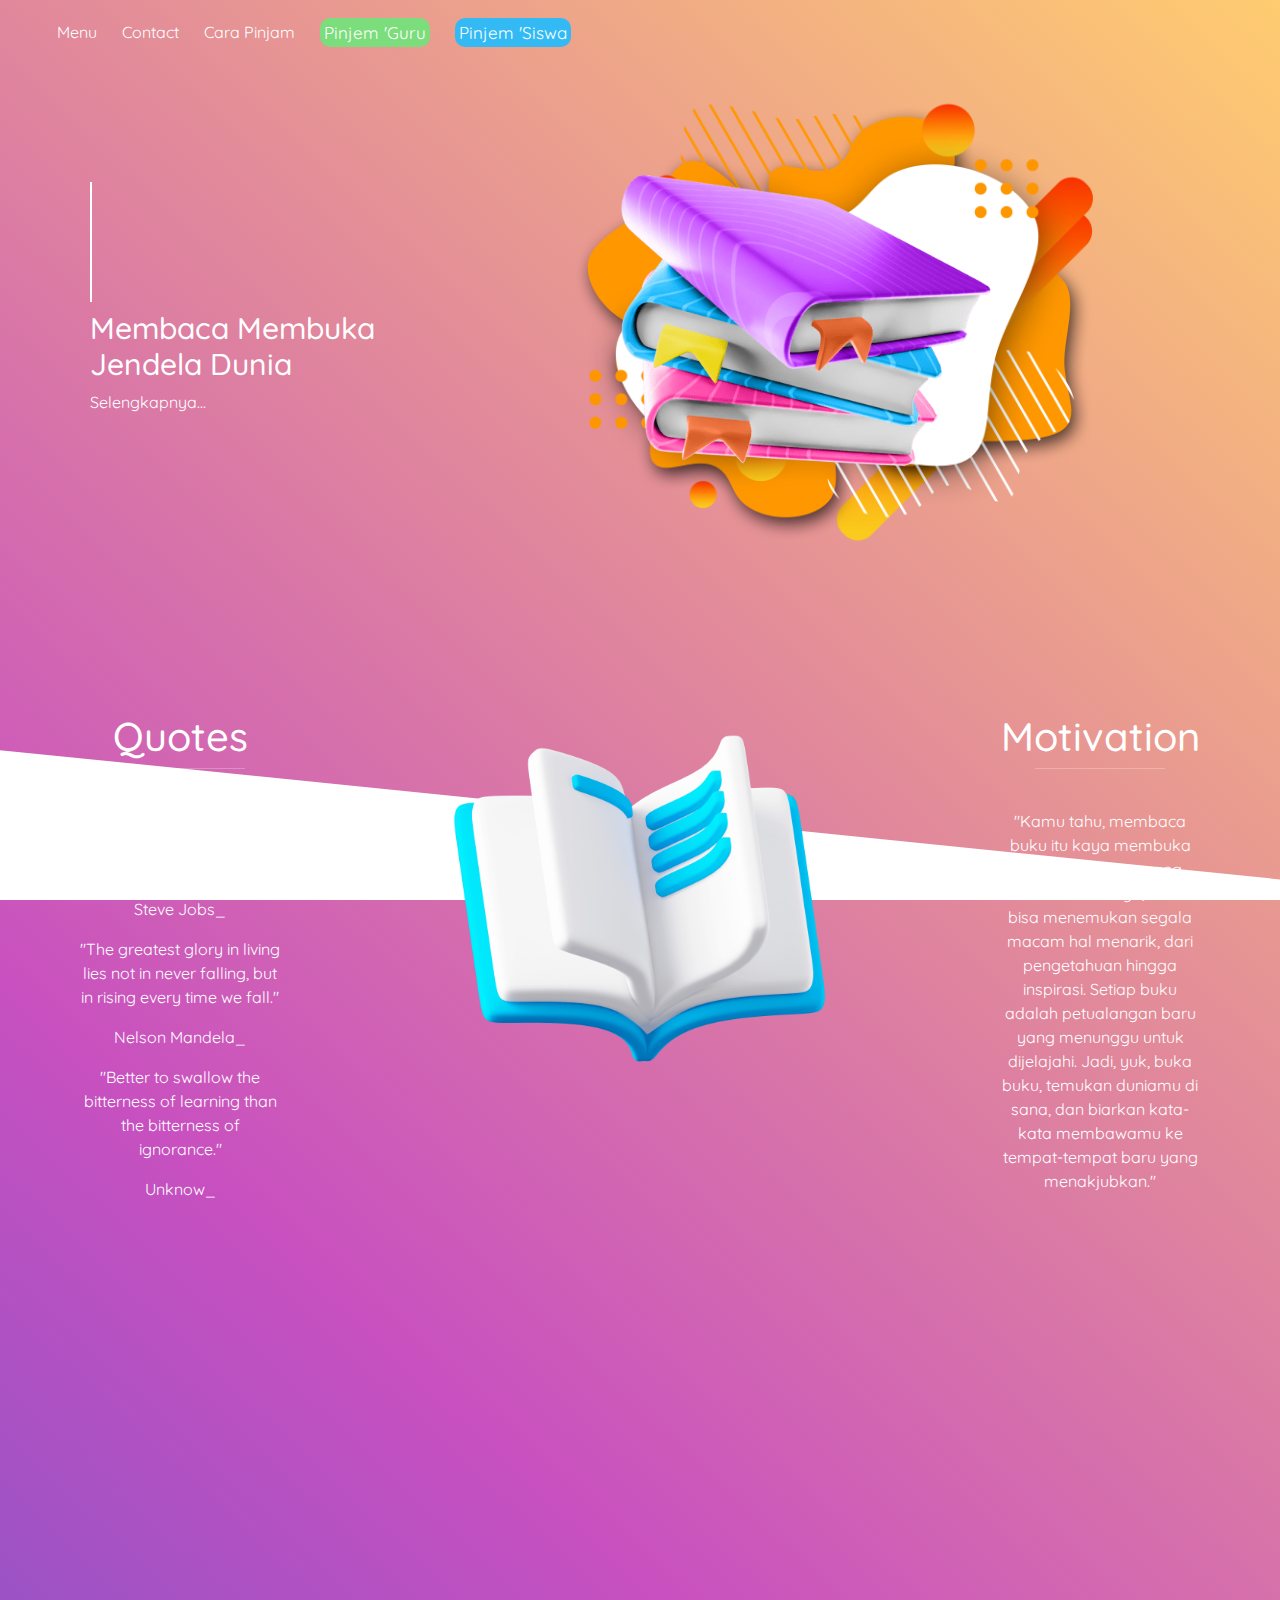
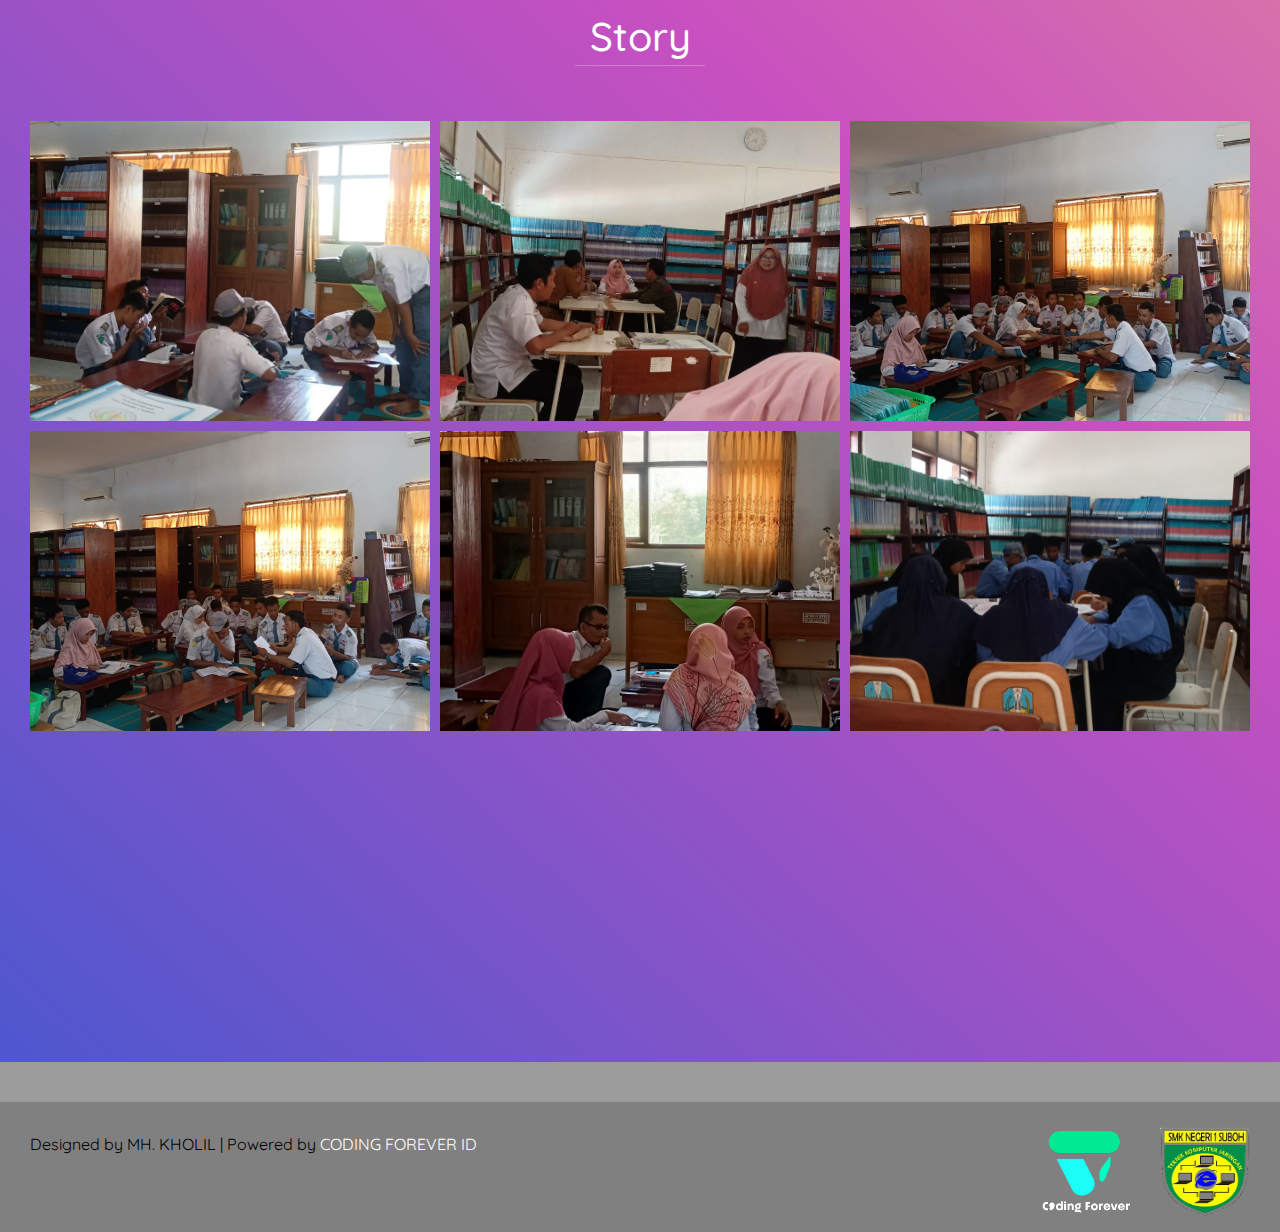
<file: index.html>
<!DOCTYPE html>
<html lang="en">
<head>
    <meta charset="UTF-8">
    <meta http-equiv="X-UA-Compatible" content="IE=edge">
    <meta name="viewport" content="width=device-width, initial-scale=1.0">
    <link href="https://cdn.jsdelivr.net/npm/bootstrap@5.3.3/dist/css/bootstrap.min.css" rel="stylesheet" integrity="sha384-QWTKZyjpPEjISv5WaRU9OFeRpok6YctnYmDr5pNlyT2bRjXh0JMhjY6hW+ALEwIH" crossorigin="anonymous">
    <script src="https://cdn.jsdelivr.net/npm/bootstrap@5.3.3/dist/js/bootstrap.bundle.min.js" integrity="sha384-YvpcrYf0tY3lHB60NNkmXc5s9fDVZLESaAA55NDzOxhy9GkcIdslK1eN7N6jIeHz" crossorigin="anonymous"></script>
    <link rel="preconnect" href="https://fonts.googleapis.com">
    <link rel="preconnect" href="https://fonts.gstatic.com" crossorigin>
    <link href="https://fonts.googleapis.com/css2?family=Quicksand:wght@300..700&display=swap" rel="stylesheet">
    <link rel="stylesheet" href="https://cdnjs.cloudflare.com/ajax/libs/font-awesome/6.5.2/css/all.min.css">
    <link rel="stylesheet" href="css/style.css">
    <link rel="icon" href="asset/pp.png" type="image/png">
    <title>bacayukk</title>
</head>
<body>
    <header>
        <div class="custom-shape-divider-bottom-1716864801">
            <svg data-name="Layer 1" xmlns="http://www.w3.org/2000/svg" viewBox="0 0 1200 120" preserveAspectRatio="none">
                <path d="M1200 120L0 16.48 0 0 1200 0 1200 120z" class="shape-fill"></path>
            </svg>
        </div>
        <nav>
            <div class="klik">
                <span class="menu-toggle"><input type="checkbox" id="menu-toggle"><i class="fas fa-bars"></i></span>
            </div>
            <ul class="menu">
                <li><a href="index.html">Menu</a></li><hr class="line">
                <li><a href="html/contact.html">Contact</a></li><hr class="line">
                <li><a href="html/cara.html">Cara Pinjam</a></li><hr class="line">
                <li><a href="html/pinjemGuru.html" class="pinjemGuru">Pinjem 'Guru</a></li>
                <li><a href="html/pinjemSiswa.html" class="pinjem">Pinjem 'Siswa</a></li>
            </ul>
        </nav>        
    </header>
    <main>
        <section class="layer1">
            <aside>
                <img src="asset/bg.png" alt="Gambar" class="bgk">
                <img src="asset/book.png" alt="Gambar" class="bookk">
            </aside>
            <div class="title">
                <h1>bacayukk</h1>
                <h4>Membaca Membuka Jendela Dunia</h4>
                <a href="#layer2">Selengkapnya...</a>
            </div>
            <aside>
                <img src="asset/bg.png" alt="" class="bg">
                <img src="asset/book.png" alt="" class="book">
            </aside>
        </section>
        <section class="layer2" id="layer2">
            <div class="quotes">
                <h1>Quotes</h1>
                <hr width="130px" color="white">
                <p>"The only way to do great work is to love what you do."</p>
                <p>Steve Jobs_</p>
                <p>"The greatest glory in living lies not in never falling, but in rising every time we fall."</p>
                <p>Nelson Mandela_</p>
                <p>"Better to swallow the bitterness of learning than the bitterness of ignorance."</p>
                <p>Unknow_</p>
            </div>
            <div class="imge">
                <img src="asset/openbook.png" alt="" class="openbook">
            </div>
            <div class="motivation">
                <h1>Motivation</h1>
                <hr width="130px" color="white">
                <p>"Kamu tahu, membaca buku itu kaya membuka jendela ke dunia yang luas. Di dalamnya, kamu bisa menemukan segala macam hal menarik, dari pengetahuan hingga inspirasi. Setiap buku adalah petualangan baru yang menunggu untuk dijelajahi. Jadi, yuk, buka buku, temukan duniamu di sana, dan biarkan kata-kata membawamu ke tempat-tempat baru yang menakjubkan."</p>
            </div>
        </section>
        <section class="layer3">
            <h1>Story</h1>
            <hr width="130px">
            <div class="gallery">
                <div class="storyimg">
                    <img src="asset/p1.jpeg" alt="Gambar 1" class="onek">
                    <img src="asset/p2.jpeg" alt="Gambar 2" class="twok">
                    <img src="asset/p3.jpeg" alt="Gambar 3" class="threek">
                    <img src="asset/p4.jpeg" alt="Gambar 4" class="fourk">
                    <img src="asset/p5.jpeg" alt="Gambar 5" class="fivek">
                    <img src="asset/p6.jpeg" alt="Gambar 6" class="sixk">
                </div>
            </div>
            
        </section>
    </main>
    <footer>
        <div class="bgg"></div>
        <div class="copyright">
            <p>Designed by MH. KHOLIL | Powered by <a href="http://s.id/coding-forever" target="_blank" rel="noopener noreferrer">CODING FOREVER ID</a></p>
            <div class="logo">
                <a href="http://s.id/coding-forever" target="_blank" rel="noopener noreferrer"><img src="asset/com.png" alt="" class="com"></a>
                <img src="asset/tkj.png" alt="" class="tkj">
            </div>
        </div>
    </footer>
    <script src="js/script.js"></script>
</body>
</html>
</file>
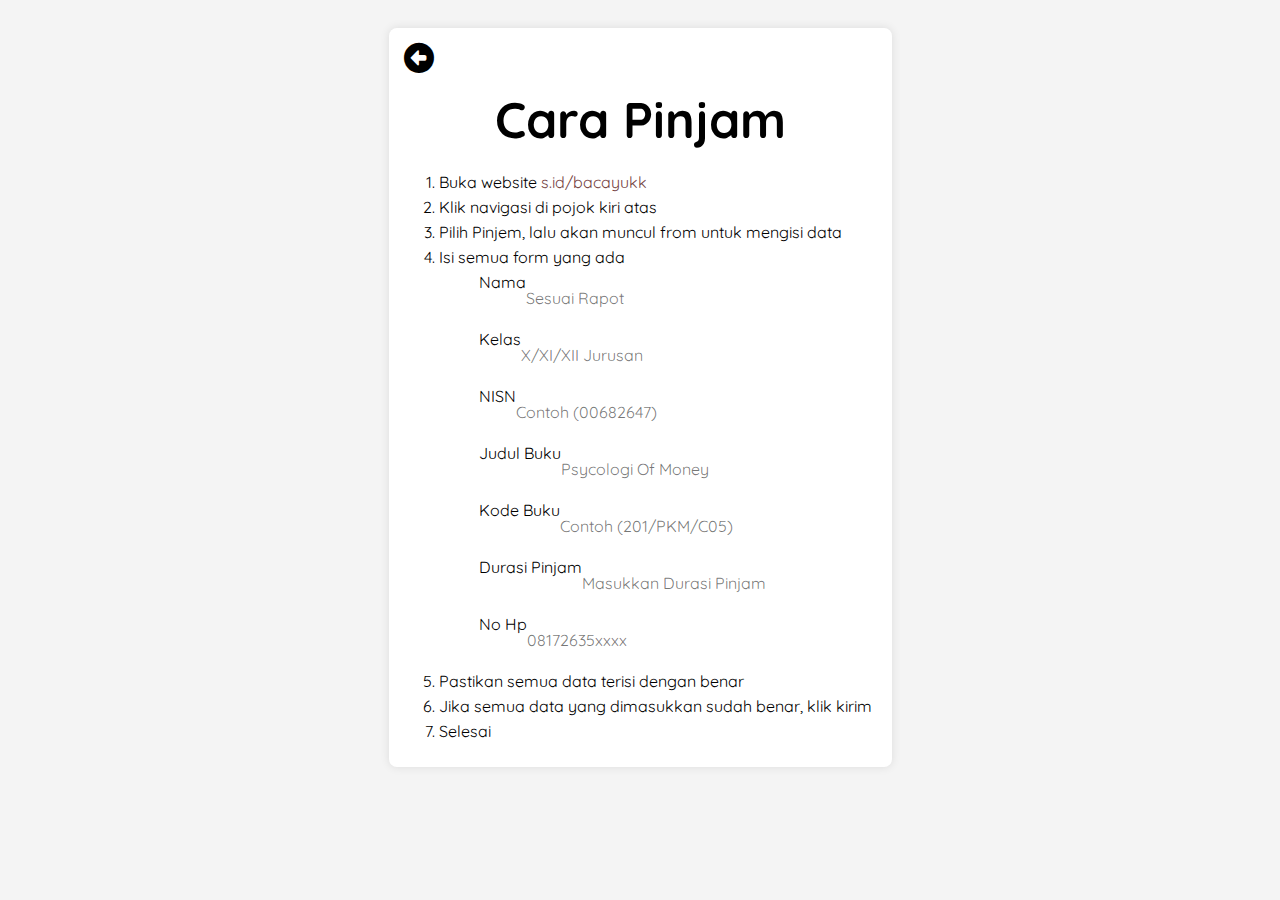
<file: html/cara.html>
<!DOCTYPE html>
<html lang="en">
<head>
    <meta charset="UTF-8">
    <meta http-equiv="X-UA-Compatible" content="IE=edge">
    <meta name="viewport" content="width=device-width, initial-scale=1.0">
    <link rel="preconnect" href="https://fonts.googleapis.com">
    <link rel="preconnect" href="https://fonts.gstatic.com" crossorigin>
    <link href="https://fonts.googleapis.com/css2?family=Quicksand:wght@300..700&display=swap" rel="stylesheet">
    <link rel="stylesheet" href="https://cdnjs.cloudflare.com/ajax/libs/font-awesome/6.5.2/css/all.min.css">
    <link rel="stylesheet" href="../css/caranya.css">
    <title>Cara Pinjam</title>
</head>
<body>
    <div class="container">
        <div class="border">
            <a href="../index.html" class="fa-solid fa-circle-left" id="kk"></a>
            <h1>Cara Pinjam</h1>
            <ol>
                <li>Buka website <a href="s.id/bacayukk">s.id/bacayukk</a></li>
                <li>Klik navigasi di pojok kiri atas</li>
                <li>Pilih Pinjem, lalu akan muncul from untuk mengisi data</li>
                <li>Isi semua form yang ada <ol class="po">
                    <li>Nama <p class="in">Sesuai Rapot</p></li>
                    <li>Kelas <p class="in">X/XI/XII Jurusan</p></li>
                    <li>NISN <p class="in">Contoh (00682647)</p></li>
                    <li>Judul Buku <p class="in">Psycologi Of Money</p></li>
                    <li>Kode Buku <p class="in">Contoh (201/PKM/C05)</p></li>
                    <li>Durasi Pinjam <p class="in">Masukkan Durasi Pinjam</p></li>
                    <li>No Hp <p class="in">08172635xxxx</p></li>
                </ol>
                <li>Pastikan semua data terisi dengan benar</li>
                <li>Jika semua data yang dimasukkan sudah benar, klik kirim</li>
                <li>Selesai</li>
            </li>
            </ol>
        </div>
    </div>
</body>
</html>
</file>
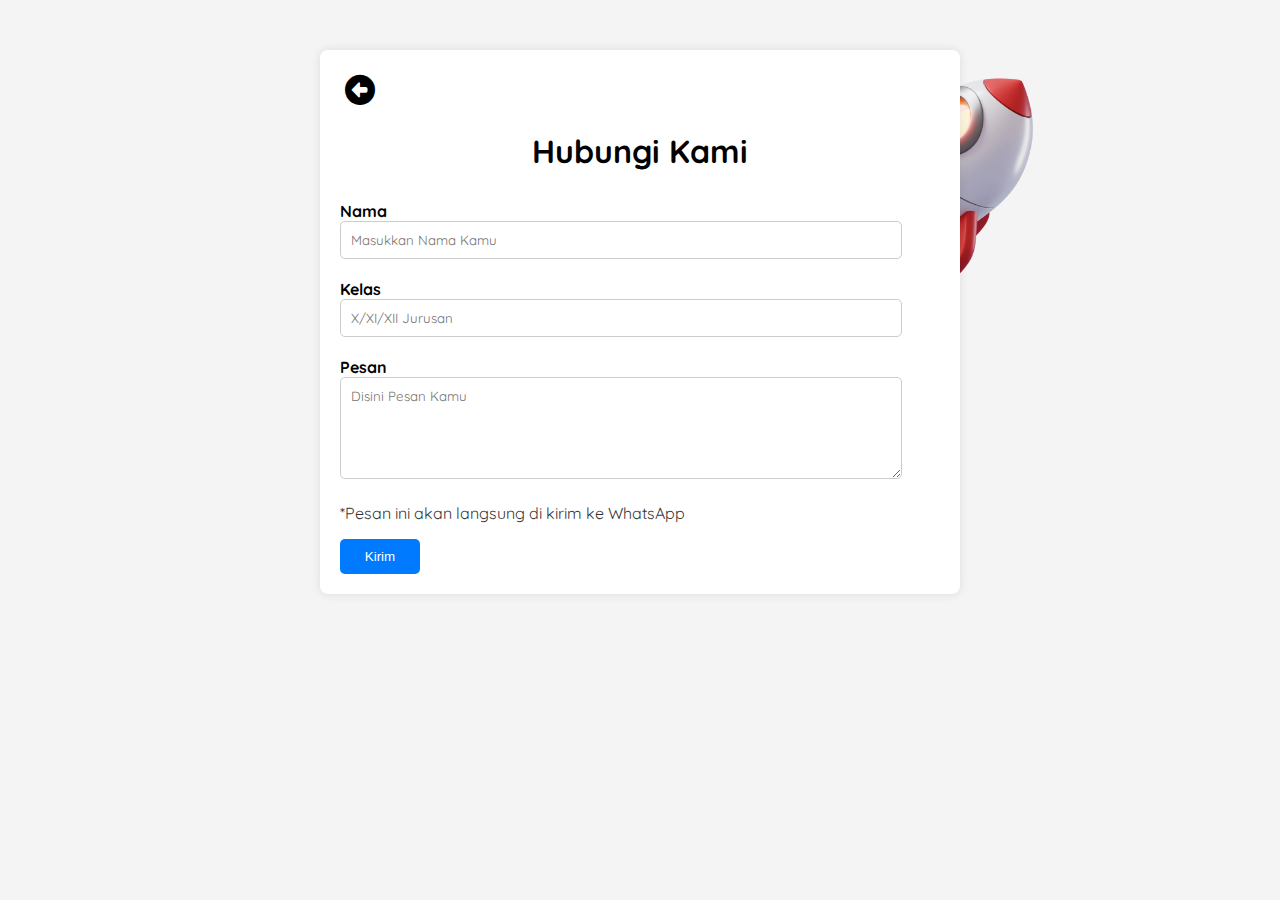
<file: html/contact.html>
<!DOCTYPE html>
<html lang="en">
<head>
    <meta charset="UTF-8">
    <meta name="viewport" content="width=device-width, initial-scale=1.0">
    <title>Kontak</title>
    <link rel="preconnect" href="https://fonts.googleapis.com">
    <link rel="preconnect" href="https://fonts.gstatic.com" crossorigin>
    <link href="https://fonts.googleapis.com/css2?family=Quicksand:wght@300..700&display=swap" rel="stylesheet">
    <link rel="stylesheet" href="https://cdnjs.cloudflare.com/ajax/libs/font-awesome/6.5.2/css/all.min.css">
    <link rel="stylesheet" href="../css/contact.css">
</head>
<body>
    <img src="../asset/roket.png" alt="Roket">
    <div class="container">
        <a href="../index.html" class="fa-solid fa-circle-left" id="kk"></a>
        <h1>Hubungi Kami</h1>
        <form id="contact-form" autocomplete="off">
            <div class="form-group">
                <label for="name">Nama</label>
                <input type="text" id="name" name="name" placeholder="Masukkan Nama Kamu" onblur="capitalizeFirstLetter('name')" required>
            </div>
            <div class="form-group">
                <label for="class">Kelas</label>
                <input type="text" id="class" name="class" placeholder="X/XI/XII Jurusan" required>
            </div>
            <div class="form-group">
                <label for="message">Pesan</label>
                <textarea id="message" name="message" rows="5" placeholder="Disini Pesan Kamu" onblur="capitalizeFirstLetter('message')" required></textarea>
            </div>
            <p class="info">*Pesan ini akan langsung di kirim ke WhatsApp</p>
            <button type="submit" id="submit-btn">Kirim</button>
        </form>
    </div>
    
    <script src="../js/contact.js"></script>
</body>
</html>
</file>
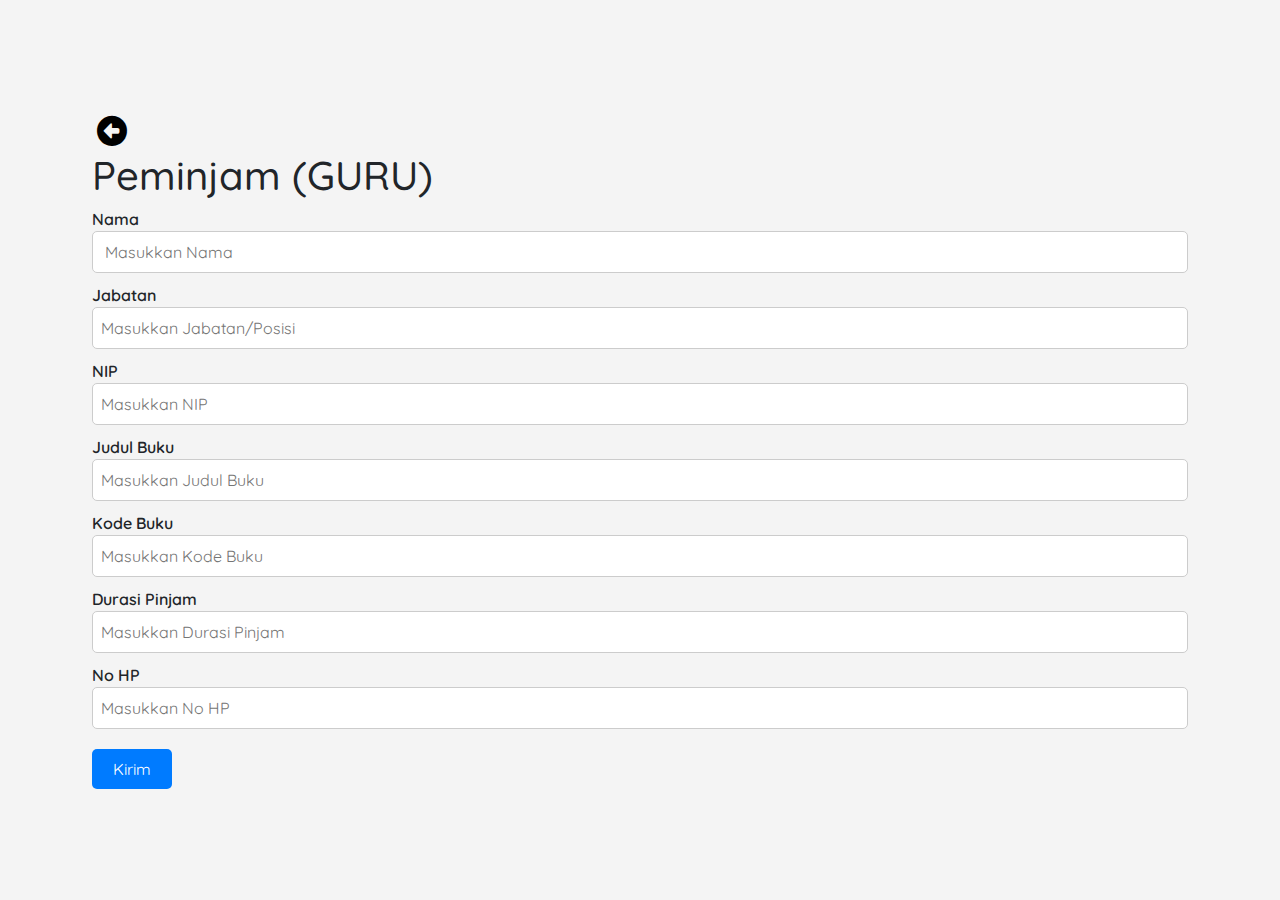
<file: html/pinjemGuru.html>
<!doctype html>
<html lang="en">
  <head>
    <meta charset="utf-8">
    <meta name="viewport" content="width=device-width, initial-scale=1">
    <title>Mau Pinjam</title>
    <link href="https://cdn.jsdelivr.net/npm/bootstrap@5.3.3/dist/css/bootstrap.min.css" rel="stylesheet" integrity="sha384-QWTKZyjpPEjISv5WaRU9OFeRpok6YctnYmDr5pNlyT2bRjXh0JMhjY6hW+ALEwIH" crossorigin="anonymous">
    <link rel="preconnect" href="https://fonts.googleapis.com">
    <link rel="preconnect" href="https://fonts.gstatic.com" crossorigin>
    <link href="https://fonts.googleapis.com/css2?family=Quicksand:wght@300..700&display=swap" rel="stylesheet">
    <link rel="stylesheet" href="https://cdnjs.cloudflare.com/ajax/libs/font-awesome/6.5.2/css/all.min.css">
    <link rel="stylesheet" href="../css/pinjem.css">
  </head>
  <body>
    <div class="container">
        <div id="loading-screen" style="display: none;">
            <div class="loading-text">Tunggu...</div>
          </div>
        <div class="pinjamGuru">
            <a href="../index.html" class="fa-solid fa-circle-left" id="kk"></a>
            <h1>Peminjam (GURU)</h1>
            <form action="" autocomplete="off" name="data-pinjam-guru">
                <div class="form-group">
                    <label for="nama">Nama</label>
                    <input type="text" id="nama" placeholder=" Masukkan Nama" name="NAMA" onblur="capitalizeFirstLetter('nama')" required>
                </div>
                <div class="form-group">
                    <label for="kelas">Jabatan</label>
                    <input type="text" id="jabatan" placeholder="Masukkan Jabatan/Posisi" name="JABATAN" required>
                </div>
                <div class="form-group">
                    <label for="kelas">NIP</label>
                    <input type="tel" id="nip" placeholder="Masukkan NIP" name="NIP" onblur="tambahkanTandaPetikDepan()" required>
                </div>
                <div class="form-group">
                    <label for="judul">Judul Buku</label>
                    <input type="text" id="judul" placeholder="Masukkan Judul Buku" name="JUDUL BUKU" onblur="capitalizeFirstLetter('judul')" required>
                </div>
                <div class="form-group">
                    <label for="kode">Kode Buku</label>
                    <input type="text" id="kode" placeholder="Masukkan Kode Buku" name="KODE BUKU" required>
                </div>
                <div class="form-group">
                    <label for="durasi">Durasi Pinjam</label>
                    <input type="text" id="durasi" placeholder="Masukkan Durasi Pinjam" name="DURASI PINJAM" required>
                </div>
                <div class="form-group">
                    <label for="no">No HP</label>
                    <input type="tel" id="no" placeholder="Masukkan No HP" name="NO HP" onblur="tambahkanTandaPetik()" required>
                </div>
                <button type="submit" class="kirim">Kirim</button>
            </form>
        </div>
    </div>
        <div class="content"></div>
    <script src="../js/pinjemGuru.js"></script>
  </body>
</html>
</file>
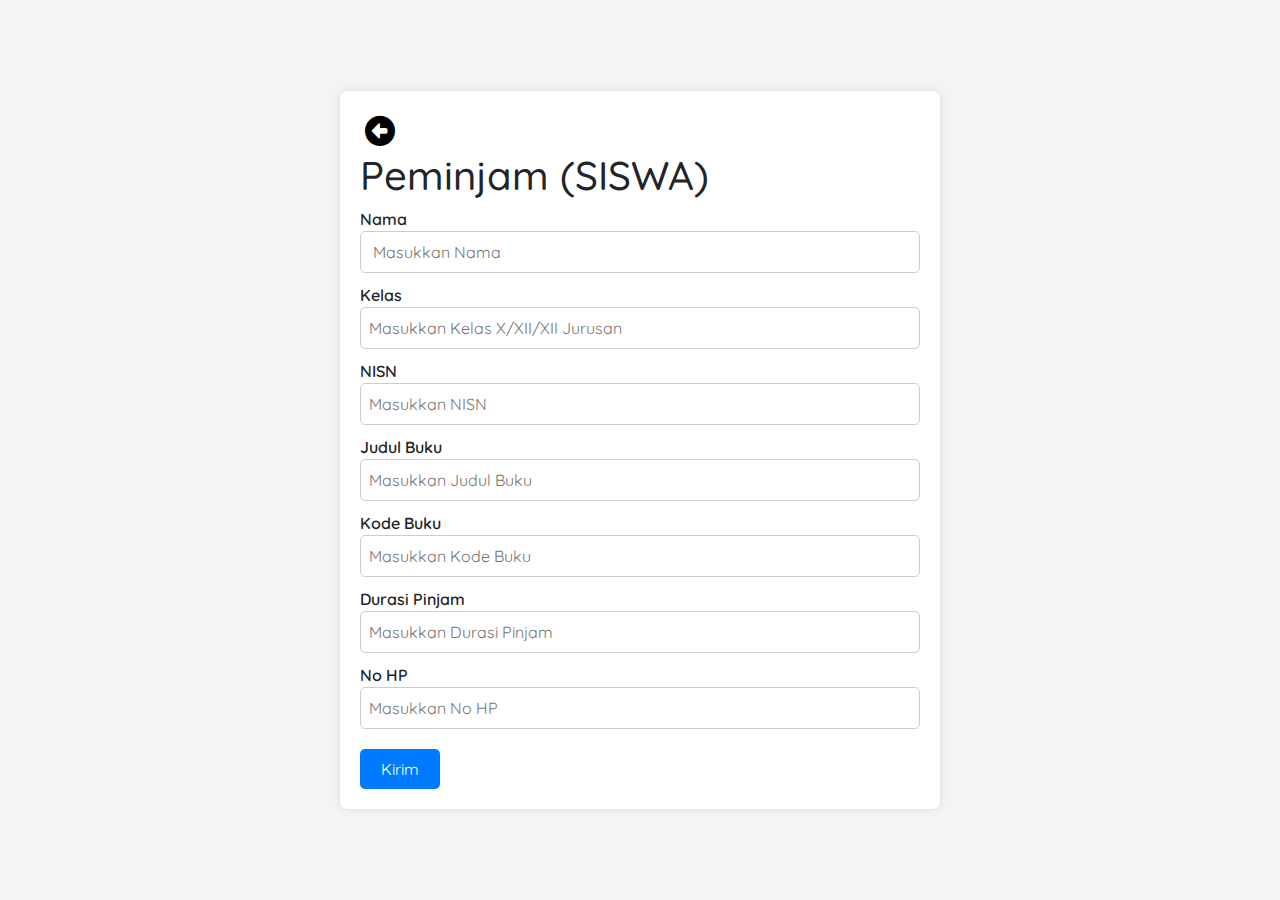
<file: html/pinjemSiswa.html>
<!doctype html>
<html lang="en">
  <head>
    <meta charset="utf-8">
    <meta name="viewport" content="width=device-width, initial-scale=1">
    <title>Mau Pinjam</title>
    <link href="https://cdn.jsdelivr.net/npm/bootstrap@5.3.3/dist/css/bootstrap.min.css" rel="stylesheet" integrity="sha384-QWTKZyjpPEjISv5WaRU9OFeRpok6YctnYmDr5pNlyT2bRjXh0JMhjY6hW+ALEwIH" crossorigin="anonymous">
    <link rel="preconnect" href="https://fonts.googleapis.com">
    <link rel="preconnect" href="https://fonts.gstatic.com" crossorigin>
    <link href="https://fonts.googleapis.com/css2?family=Quicksand:wght@300..700&display=swap" rel="stylesheet">
    <link rel="stylesheet" href="https://cdnjs.cloudflare.com/ajax/libs/font-awesome/6.5.2/css/all.min.css">
    <link rel="stylesheet" href="../css/pinjem.css">
  </head>
  <body>
    <div class="container">
        <div id="loading-screen" style="display: none;">
            <div class="loading-text">Tunggu...</div>
          </div>
        <div class="pinjamSiswa">
            <a href="../index.html" class="fa-solid fa-circle-left" id="kk"></a>
            <h1>Peminjam (SISWA)</h1>
            <form action="" autocomplete="off" name="data-pinjam-siswa">
                <div class="form-group">
                    <label for="nama">Nama</label>
                    <input type="text" id="nama" placeholder=" Masukkan Nama" name="NAMA" onblur="capitalizeFirstLetter('nama')" required>
                </div>
                <div class="form-group">
                    <label for="kelas">Kelas</label>
                    <input type="text" id="kelas" placeholder="Masukkan Kelas X/XII/XII Jurusan" name="KELAS" required>
                </div>
                <div class="form-group">
                    <label for="kelas">NISN</label>
                    <input type="tel" id="nisn" placeholder="Masukkan NISN" name="NISN" onblur="tambahkanTandaPetikDepan()" required>
                </div>
                <div class="form-group">
                    <label for="judul">Judul Buku</label>
                    <input type="text" id="judul" placeholder="Masukkan Judul Buku" name="JUDUL BUKU" onblur="capitalizeFirstLetter('judul')" required>
                </div>
                <div class="form-group">
                    <label for="kode">Kode Buku</label>
                    <input type="text" id="kode" placeholder="Masukkan Kode Buku" name="KODE BUKU" required>
                </div>
                <div class="form-group">
                    <label for="durasi">Durasi Pinjam</label>
                    <input type="text" id="durasi" placeholder="Masukkan Durasi Pinjam" name="DURASI PINJAM" required>
                </div>
                <div class="form-group">
                    <label for="no">No HP</label>
                    <input type="tel" id="no" placeholder="Masukkan No HP" name="NO HP" onblur="tambahkanTandaPetik()" required>
                </div>
                <button type="submit" class="kirim">Kirim</button>
            </form>
        </div>
    </div>
        <div class="content"></div>
    <script src="../js/pinjemSiswa.js"></script>
  </body>
</html>
</file>
<file: css/style.css>
*{
    box-sizing: border-box;
    padding: 0;
    margin: 0;
}

body {
    font-family: "Quicksand", sans-serif;
    background-color: #4158D0;
    background-image: linear-gradient(43deg, #4158D0 0%, #C850C0 46%, #FFCC70 100%);    
    color: white;
    overflow-x: hidden;
    animation: up .5s ease-in;
}

.custom-shape-divider-bottom-1716864801 {
    position: absolute;
    bottom: 0;
    left: 0;
    width: 100%;
    overflow: hidden;
    line-height: 0;
    transform: rotate(180deg);
    z-index: -1000;
}

.custom-shape-divider-bottom-1716864801 svg {
    animation: slide-in 1s ease-in;
    position: relative;
    display: block;
    width: calc(100% + 1.3px);
    height: 150px;
}

.custom-shape-divider-bottom-1716864801 .shape-fill {
    fill: #FFFFFF;
}

nav ul{
    display: flex;
    padding-top: 20px;
}

nav .line{
    display: none;
}

nav ul li{
    list-style: none;
    padding-left: 25px;
}

nav ul li:hover{
    opacity: 70%;
    transition: .3s;
}

nav ul li:active{
    opacity: 70%;
    transition: .3s;
}

nav ul li a{
    color: white;
    text-decoration: none;
}

nav li .pinjemGuru{
    background-color: #7bdd7b;
    padding: 4px;
    border-radius: 10px;
    font-size: 17px;
}

nav li .pinjem{
    background-color: #33BAF4;
    padding: 4px;
    border-radius: 10px;
    font-size: 17px;
}

nav li .pinjem:active{
    transform: translateY(2px);
    box-shadow: 0px 0px 10px rgba(255, 255, 255, 0.616);
    transition: 0.2s;
}

/* Menu toggle */

.menu-toggle{
    display: none;
  }

/* main */

.layer1{
    display: flex;
}

.title{
    padding-top: 120px;
    margin-left: 90px;
}

.layer1 h1,
h4{
    animation: slide-right .5s ease-in;
}

.layer1 a{
    animation: slide-in 2s ease-in;
}

.title h1{
    font-size: 100px;
    font-weight: 900;
    letter-spacing: .1rem;
    overflow: hidden;
    white-space: nowrap;
    border-right: 2px solid;
    width: 0;
    animation: typing 1.5s steps(30, end) forwards, blinking 1s infinite;
}

.title h4{
    width: 300px;
    font-size: 30px;
}

.title a{
    color: white;
    text-decoration: none;
}

aside{
    display: flex;
}

.bg,
.book{
    animation: slide-bottom 1.5s ease-in;
}

.bg{
    width: 600px;
    position: relative;
    top: -40px;
    right: -150px;
    z-index: -1;
    height: 600px;
}

.book{
    position: relative;
    width: 390px;
    left: -380px;
    top: 60px;
    height: 400px;
}

.bgk,.bookk{
    display: none;
}

.layer2{
    display: flex;
    justify-content: space-around;
    height: 100vh;
    padding-top: 50px;
}

.layer2 hr{
    padding: 0;
    margin-bottom: 40px;
}

.quotes{
    width: 200px;
    text-align: center;
}

.motivation{
    width: 200px;
    text-align: center;
}

.openbook{
    width: 400px;
    padding-left: 10px;
    padding-right: 10px;
}

.layer3{
    padding-top: 50px;
    height: 100vh;
}

.layer3 h1,hr{
    text-align: center;
    margin: auto;
    padding-bottom: 50px;
}

.layer3 h1{
    padding-bottom: 5px;
}

.gallery {
    display: flex;
    flex-wrap: wrap;
}

.storyimg {
    display: flex;
    flex-wrap: wrap;
    justify-content: center;
}

.storyimg img {
    width: 400px; 
    height: 300px;
    margin: 5px;
    object-fit: cover;
}

.storyimg .onek:hover,
.storyimg .twok:hover,
.storyimg .threek:hover,
.storyimg .fourk:hover,
.storyimg .fivek:hover,
.storyimg .sixk:hover {
    margin-bottom: 30px;
    transition: .1s all;
    transform: scale(1.1); /* Efek zoom in */
    box-shadow: #FFFFFF 2px 2px 20px 10px;
    border-radius: 20px;
}

/* footer */

footer{
    color: rgb(0, 0, 0);
}

.bgg{
    width: 100%;
    height: 40px;
    background-color: rgb(155, 155, 155);
    margin-top: 200px;
}

.copyright{
    width: 100%;
    background-color: gray;
    height: 130px;
    display: flex;
    justify-content: space-between;
}

.copyright a{
    text-decoration: none;
    color: rgb(255, 255, 255);
}

.copyright a:hover{
    opacity: 70%;
}

.copyright p{
    padding-top: 30px;
    padding-left: 30px;
}

.logo{
    display: flex;
}

.logo img{
    width: 90px;
    height: 90px;
    margin-right: 10px;

}

.logo .tkj{
    margin-right: 30px;
    margin-top: 25px;
}

.logo .com{
    width: 130px;
    height: 130px;
}


/* Responsive */

@media screen and (max-width: 1200px){
    .layer1 .bg,.book{
        display: none;
    }
    .layer1 .title{
        padding-bottom: 800px;
    }
    .layer1 h1{
        margin-top: 80px;
    }
    .gallery {
        display: flex;
        flex-wrap: wrap; /* Memungkinkan flex items untuk "melilit" ke baris baru */
        justify-content: flex-start; /* Mulai dari kiri */
    }
    
    .gallery img {
        flex: 1 0 auto; /* Memastikan gambar memanfaatkan ruang yang tersedia */
        margin: 5px; /* Jarak antara gambar */
        max-width: calc(33.33% - 10px); /* Membuat 3 gambar per baris dengan jarak 5px */
        object-fit: cover; /* Gambar akan mengisi seluruh ruang tanpa mengubah rasio aspeknya */
    }
    .bgg{
        margin-top: 0;
    }
    .layer2{
        padding-top: 500px;
        padding-bottom: 0;
    }
    .layer3{
        padding-top: 0;
    }
    .custom-shape-divider-bottom-1716864801{
        z-index: -1000;
        display: none;
    }
}


@media screen and (max-width: 576px){
    nav ul{
        padding: 0;
        margin: 0;
    }
    .menu {
    display: none;
    position: relative;
    width: 100vw;
    margin-left: -20px;
    padding-left: 20px;
    z-index: 1000;
    background-color: #FFCC70;
    padding-bottom: 15px;
    animation: swing-down 0.5s ease-in-out;
    }

    #menu-toggle:checked ~ .menu {
    display: block;
    }
    nav{
        width: 100vw;
        height: 70px;
        padding: 20px;
        background-color: #FFCC70;
    }
    nav .line{
        width: 300px;
        padding: 0;
        margin: 0;
        display: block;
        padding-top: 4px;
    }
    nav li .pinjem{
        font-size: 16px;
    }
      nav ul li{
        padding: 0;
        padding-top: 10px;
      }
      nav ul li a{
        font-size: 13px;
      }
      .menu-toggle input{
        position: absolute;
        top: 28px;
        left: 18px;
        width: 40px;
        height: 32px;
        opacity: 0;
      }
      .menu-toggle{
        display: inline-flex;
        font-size: 40px;
      }
    .title{
        padding: 0;
        margin: 0;
    }
    .bgk,.bookk{
        display: flex;
        animation: slide-bottom 1.5s ease-in;
    }
    .bgk{
        position: relative;
        z-index: -1;
        top: 30px;
        width: 330px;
        left: 15px;
    }
    .bookk{
        position: relative;
        left: -265px;
        width: 260px;
        height: 280px;
        top: 60px;
    }
    .layer1{
        display: block;
        height: 100vh;
    }
    .layer1 h1{
        font-size: 65px;
        padding-left: 15px;
        padding-top: 0;
        margin-top: 0;
        animation: slide-right .5s ease-in;
        overflow: hidden;
        white-space: nowrap;
        border-right: 2px solid;
        width: 0;
        animation: typing 1.5s steps(30, end) forwards, blinking 1s infinite;
    }
    .layer1 h4{
        font-size: 20px;
        padding-left: 15px;
        animation: slide-right .5s ease-in;
    }
    .layer1 a{
        padding-left: 15px;
    }
    .bg{
        width: 50px;
        position: relative;
        z-index: -1;
        height: 60px;
        display: none;
    }

    .layer2{
        display: flex;
        flex-direction: column;
        text-align: center;
        align-items: center;
        justify-content: center;
        padding-top: 400px;
    }
    .book{
        position: relative;
        top: 60px;
        height: 40px;
        display: none;
    }
    .openbook{
        width: 200px;
    }
    .layer3{
        height: 100vh;
        padding-top: 500px;
    }
    .storyimg img{
        width: 350px;
        height: 250px;
    }
    footer{
        margin-top: 1500px;
    }
    footer p{
        font-size: 13px;
    }
    .gallery {
        flex-direction: column; /* Mengubah arah tata letak menjadi vertikal */
        align-items: center; /* Pusatkan gambar secara horizontal */
    }

    .copyright{
        height: 200px;
    }

    .storyimg:hover{
        padding: 18px;
    }

    .gallery img {
        max-width: 100%; /* Lebar gambar mengisi lebar galeri */
        margin: 5px 0; /* Sedikit jarak antara gambar */
    }
    .custom-shape-divider-bottom-1716864801{
        z-index: -1000;
        display: none;
    }
    .quotes {
        opacity: 0;
        transform: translateY(50px); /* Mulai dari bawah */
        transition: opacity .1s ease-in-out, transform 1s ease-in-out; /* Transisi untuk opacity dan transform */
    }
    
    .quotes.fade-up {
        opacity: 1;
        transform: translateY(0); /* Akhir di atas */
    }
    
}

@media screen and (max-height: 570px){
    .storyimg img{
        width: 300px;
        height: 220px;
    }
}

/* Animasi */

@keyframes up{
    0%{
        transform: translateX(-100px);
    }
    100%{
        transform: translateY(0);
    }
}

@keyframes slide-bottom{
    0% {
        transform: translateY(-20px);
        opacity: 0;
      }
      100% {
        transform: translateY(0);
        opacity: 100%;
      }
}

@keyframes slide-right{
    0% {
        transform: translateX(-20px);
        opacity: 0;
      }
      100% {
        transform: translateY(0);
        opacity: 100%;
      }
}

@keyframes slide-in{
    0% {
        opacity: 0;
      }
      100% {
        opacity: 100%;
      }
}

@keyframes swing-down {
    0% {
        transform: translateY(-20px); /* Mulai sedikit di atas */
    }
    50% {
        transform: translateY(10px); /* Bounce ke atas sedikit */
    }
    100% {
        transform: translateY(0); /* Kembali ke posisi awal */
    }
}

@keyframes typing {
    from { width: 0 }
    to { width: 100% }
}

@keyframes blinking {
    0% {border-right-color: transparent}
    50% {border-right-color: rgb(255, 255, 255)}
    100% {border-right-color: transparent}
}
</file>
<file: css/caranya.css>
.container{
    margin: 0 auto;
}

body{
    font-family: "Quicksand", sans-serif;
    display: flex;
    background-color: #f4f4f4;
}

.border{
    background-color: #fff;
    padding: 20px;
    box-shadow: 0 0 10px rgba(0, 0, 0, 0.1);
    /* -webkit-box-shadow: 10px 10px 1px 2px rgba(128,128,128,1);
    -moz-box-shadow: 10px 10px 1px 2px rgba(128,128,128,1);
    box-shadow: 10px 10px 1px 2px rgba(128,128,128,1); */
    border-radius: 8px;
    text-align: center;
    margin-top: 20px;
    text-align: left;
    padding: 10px;
}

.border h1{
    text-align: center;
    font-size: 50px;
    margin: 0;
    padding-top: 10px;
}

.border ol li a{
    text-decoration: none;
    color: rgb(117, 67, 67);
}

.border ol li{
    padding-top: 5px;
}

.border ol{
    padding-right: 10px
}


#kk{
    font-size: 30px;
    text-decoration: none;
    color: rgb(0, 0, 0);
    border-radius: 10px;
    padding: 5px;
}

#kk:active{
    transform: translateY(2px);
    box-shadow: 0px 0px 10px rgba(0, 0, 0, 0.5);
    transition: 0.2s;
}

.in{
    color: rgba(0, 0, 0, 0.541);
    display: flex;
}

.po li{
    display: flex;
}
</file>
<file: css/contact.css>
body {
    font-family: "Quicksand", sans-serif;
    margin: 0;
    padding: 0;
    background-color: #f4f4f4;
    overflow: hidden;
}

::placeholder{
    font-family: "Quicksand",  sans-serif;
}

img{
    right: 200px;
    width: 300px;
    position: absolute;
    z-index: -100;
    animation: in .6s ease-in;
}

@keyframes in{
    0%{
        opacity: 0;
        transform: translateY(20px);
    }
    100%{
        opacity: 1;
        transform: translateX(30px);
    }
}

.container {
    max-width: 600px;
    margin: 50px auto;
    padding: 20px;
    background-color: #fff;
    border-radius: 8px;
    box-shadow: 0 0 10px rgba(0, 0, 0, 0.1);
}

#kk{
    font-size: 30px;
    text-decoration: none;
    color: rgb(0, 0, 0);
    border-radius: 10px;
    padding: 5px;
}

#kk:active{
    transform: translateY(2px);
    box-shadow: 0px 0px 10px rgba(0, 0, 0, 0.5);
    transition: 0.2s;
}

h1 {
    text-align: center;
    margin-bottom: 30px;
}

.form-group {
    margin-bottom: 20px;
}

label {
    display: block;
    font-weight: bold;
}

.info{
    color: black;
    opacity: 80%;
}

input[type="text"],
input[type="email"],
textarea {
    width: 90%;
    padding: 10px;
    border: 1px solid #ccc;
    border-radius: 5px;
    font-family: "Quicksand", san-serif;
}

textarea {
    resize: vertical;
}

button {
    display: block;
    width: 100%;
    padding: 10px;
    background-color: #007bff;
    color: #fff;
    border: none;
    border-radius: 5px;
    cursor: pointer;
    width: 80px;
}

button:hover {
    background-color: #0056b3;
}

.hidden {
    display: none;
}

/* #success-message {
    margin-top: 20px;
    padding: 15px;
    background-color: #d4edda;
    border: 1px solid #c3e6cb;
    border-radius: 5px;
    color: #155724;
} */

@media screen and (max-width: 576px){
    body{
        overflow: auto;
    }
}

@media screen and (max-height: 700px){
    body{
        overflow: auto;
    }
}
</file>
<file: css/pinjem.css>
.container {
    margin: auto;
    width: 100vw;
}

#kk{
    font-size: 30px;
    text-decoration: none;
    color: rgb(0, 0, 0);
    border-radius: 10px;
    padding: 5px;
}

#kk:active{
    transform: translateY(2px);
    box-shadow: 0px 0px 10px rgba(0, 0, 0, 0.5);
    transition: 0.2s;
}

body {
    font-family: "Quicksand", sans-serif;
    font-weight: 600;
    margin: 0;
    padding: 0;
    height: 100vh;
    display: flex;
    justify-content: center;
    align-items: center;
    background-color: #f4f4f4;
}

.pinjamGuru{
    margin: 10px;
}

.pinjamSiswa {
    background-color: #fff;
    box-shadow: 0 0 10px rgba(0, 0, 0, 0.1);
    padding: 20px;
    border-radius: 8px;
    max-width: 600px;
    margin: auto;
    margin-top: 50px;
    margin-bottom: 50px;
}

.pinjam h1 {
    text-align: left;
    margin: 0 0 20px; /* Gunakan margin untuk memisahkan judul dari elemen-elemen lainnya */
    font-size: 40px;
    font-weight: bold;
}

form {
    display: flex;
    flex-direction: column;
}

.form-group {
    margin-bottom: 10px;
}

label {
    min-width: 100px;
    margin-right: 10px;
}

input[type="text"],
input[type="tel"],
input[type="email"] {
    padding: 8px;
    width: 100%; /* Biarkan lebar input menyesuaikan parentnya */
    box-sizing: border-box; /* Termasuk padding dalam perhitungan lebar */
    border-radius: 5px;
    border: 1px solid #ccc;
    outline-color: rgb(0, 0, 0);
}

#nisn,
#no,
#nip {
    padding: 8px;
    width: 100%; /* Biarkan lebar input menyesuaikan parentnya */
    box-sizing: border-box; /* Termasuk padding dalam perhitungan lebar */
    border-radius: 5px;
    border: 1px solid #ccc;
    outline-color: rgb(0, 0, 0);
}

button {
    padding: 8px 16px;
    background-color: #007bff;
    color: #fff;
    border: none;
    cursor: pointer;
    border-radius: 5px;
    width: 80px;
    margin-top: 10px;
}

button:hover {
    background-color: #0056b3;
}

.content{
    text-align: center;
    background-color: #fff;
    border-radius: 8px;
    padding: 2px;
    display: none;
}

#loading-screen {
    position: fixed;
    top: 0;
    left: 0;
    width: 100vw;
    height: 100vh;
    background-color: rgba(0, 0, 0, 0.6); /* Hitam dengan opacity 60% */
    display: flex;
    justify-content: center;
    align-items: center;
    z-index: 9999; /* Pastikan lebih tinggi dari elemen lain */
  }
  
.loading-text {
    color: white;
    font-size: 24px;
}
  

@media screen and (max-width: 800px){
    .pinjam{
        margin-top: 65px;
    }
    .content{
        text-align: justify;
        width: 300px;

    }
}
</file>
